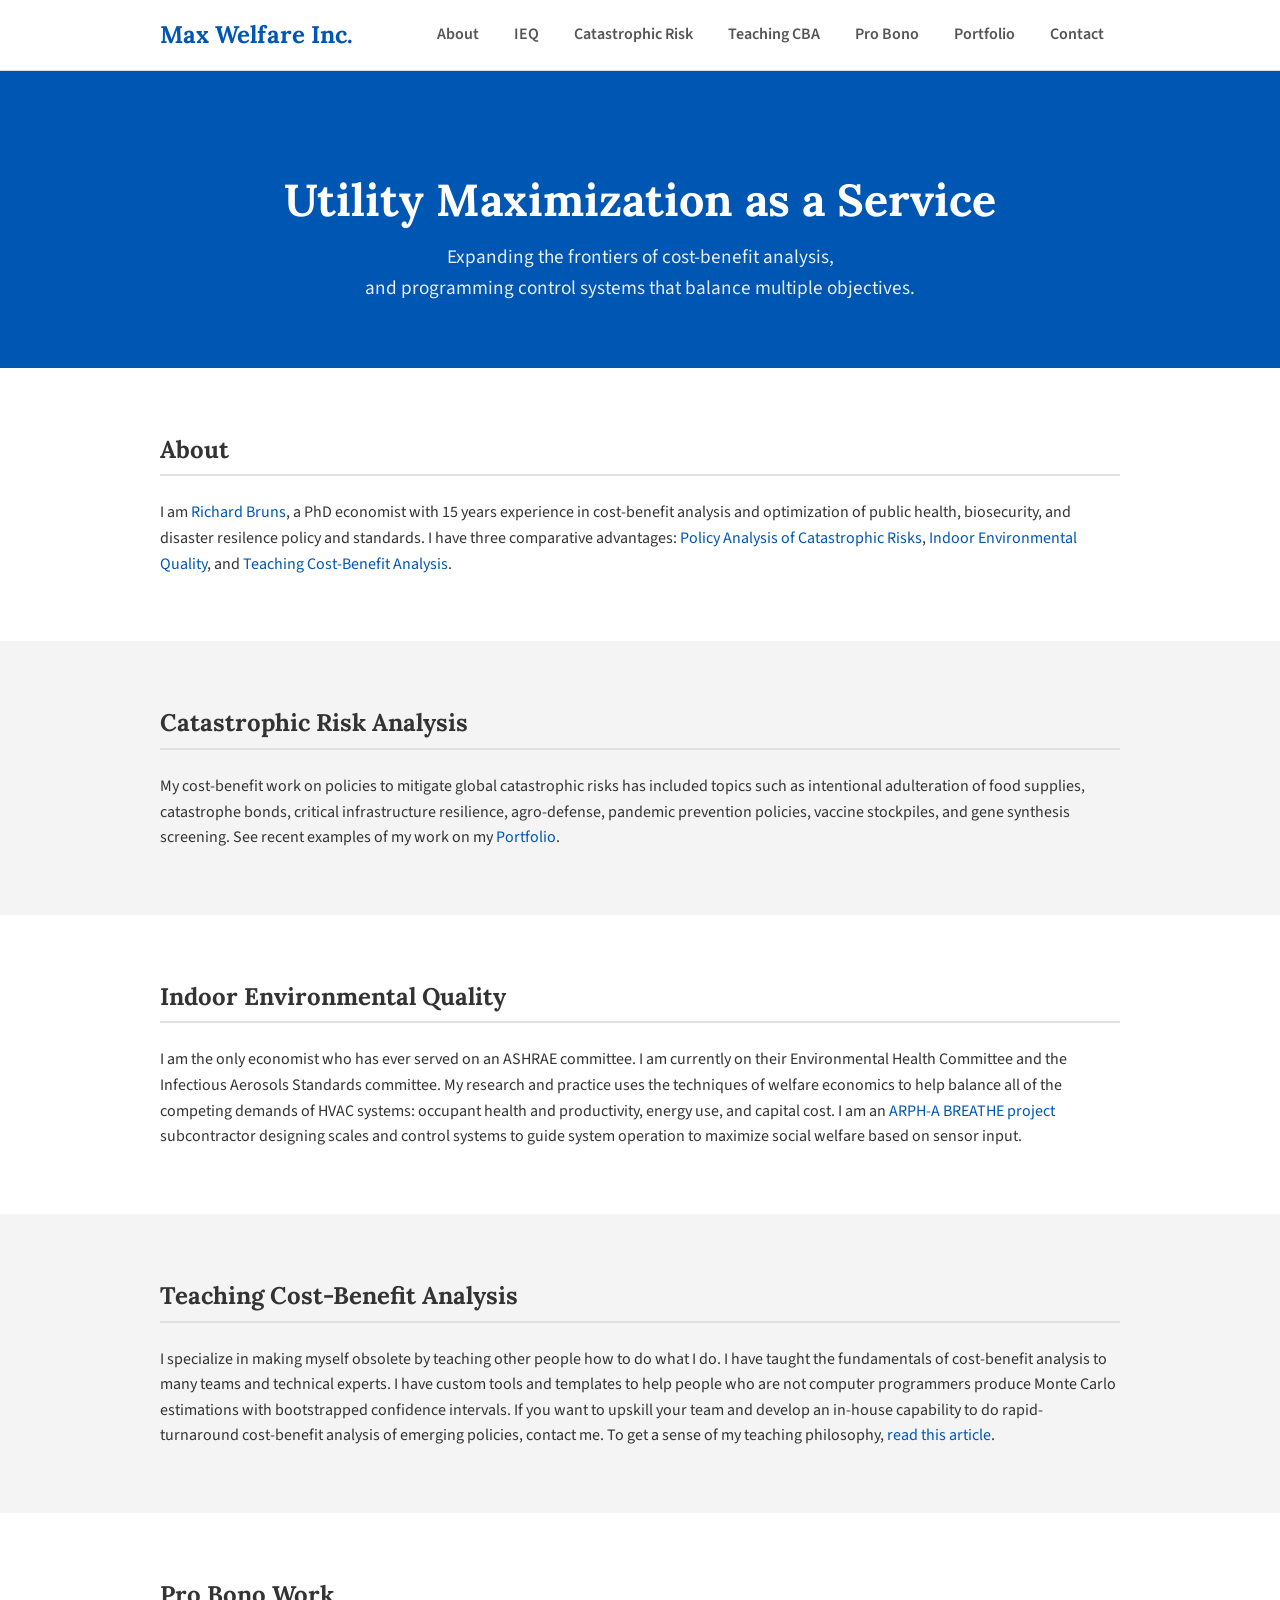
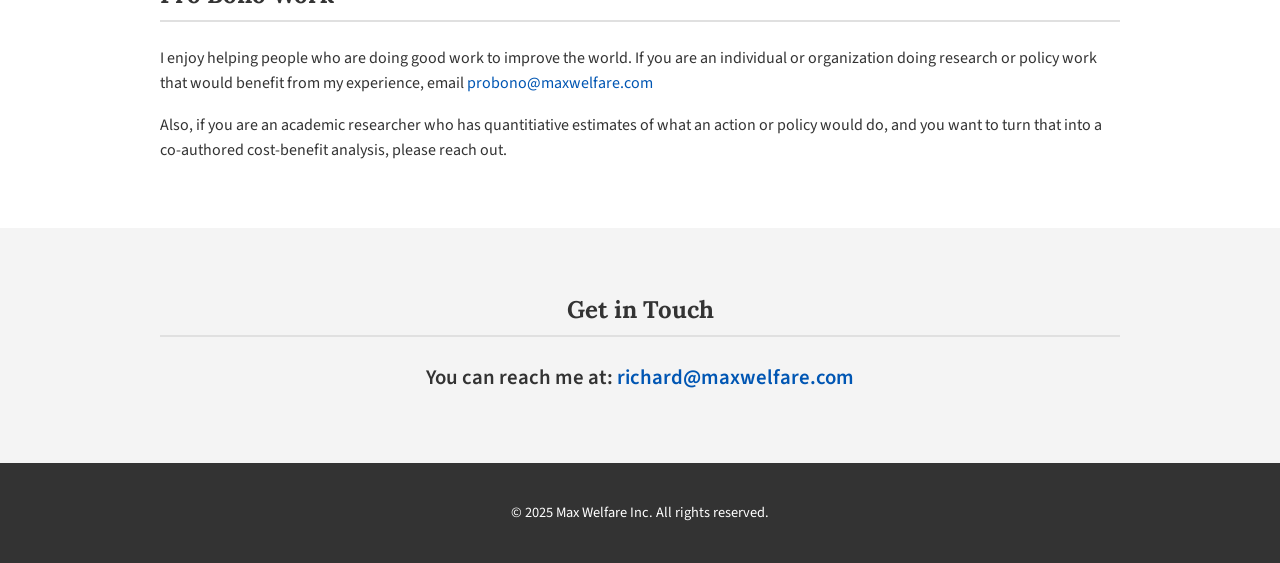
<file: index.html>
<!DOCTYPE html>
<html lang="en">
<head>
    <meta charset="UTF-8">
    <meta name="viewport" content="width=device-width, initial-scale=1.0">
    
    <!-- Open Graph / LinkedIn meta tags -->  
    <meta property="og:type" content="website">
    <meta property="og:url" content="https://maxwelfare.com">
    <meta property="og:title" content="Max Welfare Inc. - Utility Maximization as a Service">
    <meta property="og:description" content="PhD economist with 15 years experience in cost-benefit analysis and optimization of public health, biosecurity, and disaster resilience policy. Specializing in Indoor Environmental Quality, Catastrophic Risk Analysis, and Teaching Cost-Benefit Analysis.">
    <meta property="og:image" content="https://maxwelfare.com/utility-icon.svg">

    <!-- Twitter Card meta tags  -->
    <meta name="twitter:card" content="summary">
    <meta name="twitter:title" content="Max Welfare Inc. - Utility Maximization as a Service">
    <meta name="twitter:description" content="PhD economist with 15 years experience in cost-benefit analysis and optimization of public health, biosecurity, and disaster resilience policy.">

    <title>Max Welfare Inc.</title>
    <link rel="stylesheet" href="style.css">
    <link rel="preconnect" href="https://fonts.googleapis.com">
    <link rel="preconnect" href="https://fonts.gstatic.com" crossorigin>
    <link href="https://fonts.googleapis.com/css2?family=Lora:wght@400;700&family=Source+Sans+Pro:wght@400;600&display=swap" rel="stylesheet">
    <style>
        /* Optional: Adding this for a smoother user experience when jumping between sections */
        /*html {
            scroll-behavior: smooth;
        }
            */
    </style>
    <link rel="icon" type="image/svg+xml" href="utility-icon.svg">
</head>
<body>

    <header>
        <div class="container">
            <div class="logo">Max Welfare Inc.</div>
            <nav>
                <a href="#about">About</a>
                <a href="#ieq">IEQ</a>
                <a href="#cat-risk">Catastrophic Risk</a>
                <a href="#teaching-cba">Teaching CBA</a>
                <a href="#pro-bono">Pro Bono</a>
                <a href="portfolio.html">Portfolio</a>
                <a href="#contact">Contact</a>
            </nav>
        </div>
    </header>

    <main>
        <section id="hero">
            <div class="container">
                <h1>Utility Maximization as a Service</h1>
                <p class="subtitle">Expanding the frontiers of cost-benefit analysis, <br> and programming control systems that balance multiple objectives.</p>
            </div>
        </section>

        <section id="about">
            <div class="container">
                <h2>About</h2>
                <p>I am <a href="https://www.linkedin.com/in/richard-bruns-9a070b25/">Richard Bruns</a>, a PhD economist with 15 years experience in cost-benefit analysis and optimization of public health, biosecurity, and disaster resilence policy and standards. I have three comparative advantages: <a href="#cat-risk">Policy Analysis of Catastrophic Risks</a>, <a href="#ieq">Indoor Environmental Quality</a>, and <a href="#teaching-cba">Teaching Cost-Benefit Analysis</a>.</p>
            </div>
        </section>

        <section id="cat-risk">
            <div class="container">
                <h2>Catastrophic Risk Analysis</h2>
                <p>My cost-benefit work on policies to mitigate global catastrophic risks has included topics such as intentional adulteration of food supplies, catastrophe bonds, critical infrastructure resilience, agro-defense, pandemic prevention policies, vaccine stockpiles, and gene synthesis screening. See recent examples of my work on my <a href="portfolio.html">Portfolio</a>.</p>
            </div>
        </section>

        <section id="ieq">
            <div class="container">
                <h2>Indoor Environmental Quality</h2>
                <p>I am the only economist who has ever served on an ASHRAE committee. I am currently on their Environmental Health Committee and the Infectious Aerosols Standards committee. My research and practice uses the techniques of welfare economics to help balance all of the competing demands of HVAC systems: occupant health and productivity, energy use, and capital cost. I am an <a href="https://arpa-h.gov/explore-funding/programs/breathe">ARPH-A BREATHE project</a> subcontractor designing scales and control systems to guide system operation to maximize social welfare based on sensor input.</p>
            </div>
        </section>


        <section id="teaching-cba" >
            <div class="container">
                <h2>Teaching Cost-Benefit Analysis</h2>
                <p>I specialize in making myself obsolete by teaching other people how to do what I do. I have taught the fundamentals of cost-benefit analysis to many teams and technical experts. I have custom tools and templates to help people who are not computer programmers produce Monte Carlo estimations with bootstrapped confidence intervals. If you want to upskill your team and develop an in-house capability to do rapid-turnaround cost-benefit analysis of emerging policies, contact me. To get a sense of my teaching philosophy, <a href="https://forum.effectivealtruism.org/posts/wsHnorrCFNffNJQmS/cba-301-practical-advice" target="_blank" rel="noopener noreferrer">read this article</a>.</p>
            </div>
        </section>

        <section id="pro-bono">
            <div class="container">
                <h2>Pro Bono Work</h2>
                <p>I enjoy helping people who are doing good work to improve the world. If you are an individual or organization doing research or policy work that would benefit from my experience, email <a href="mailto:probono@maxwelfare.com">probono@maxwelfare.com</a> </p>
                <p>Also, if you are an academic researcher who has quantitiative estimates of what an action or policy would do, and you want to turn that into a co-authored cost-benefit analysis, please reach out.</p>
            </div>
        </section>

        <section id="contact">
            <div class="container">
                <h2>Get in Touch</h2>
                <p class="email">You can reach me at: <a href="mailto:richard@maxwelfare.com">richard@maxwelfare.com</a></p>
            </div>
        </section>
    </main>

    <footer>
        <div class="container">
            <p>© 2025 Max Welfare Inc. All rights reserved.</p>
        </div>
    </footer>

</body>

</html>
</file>
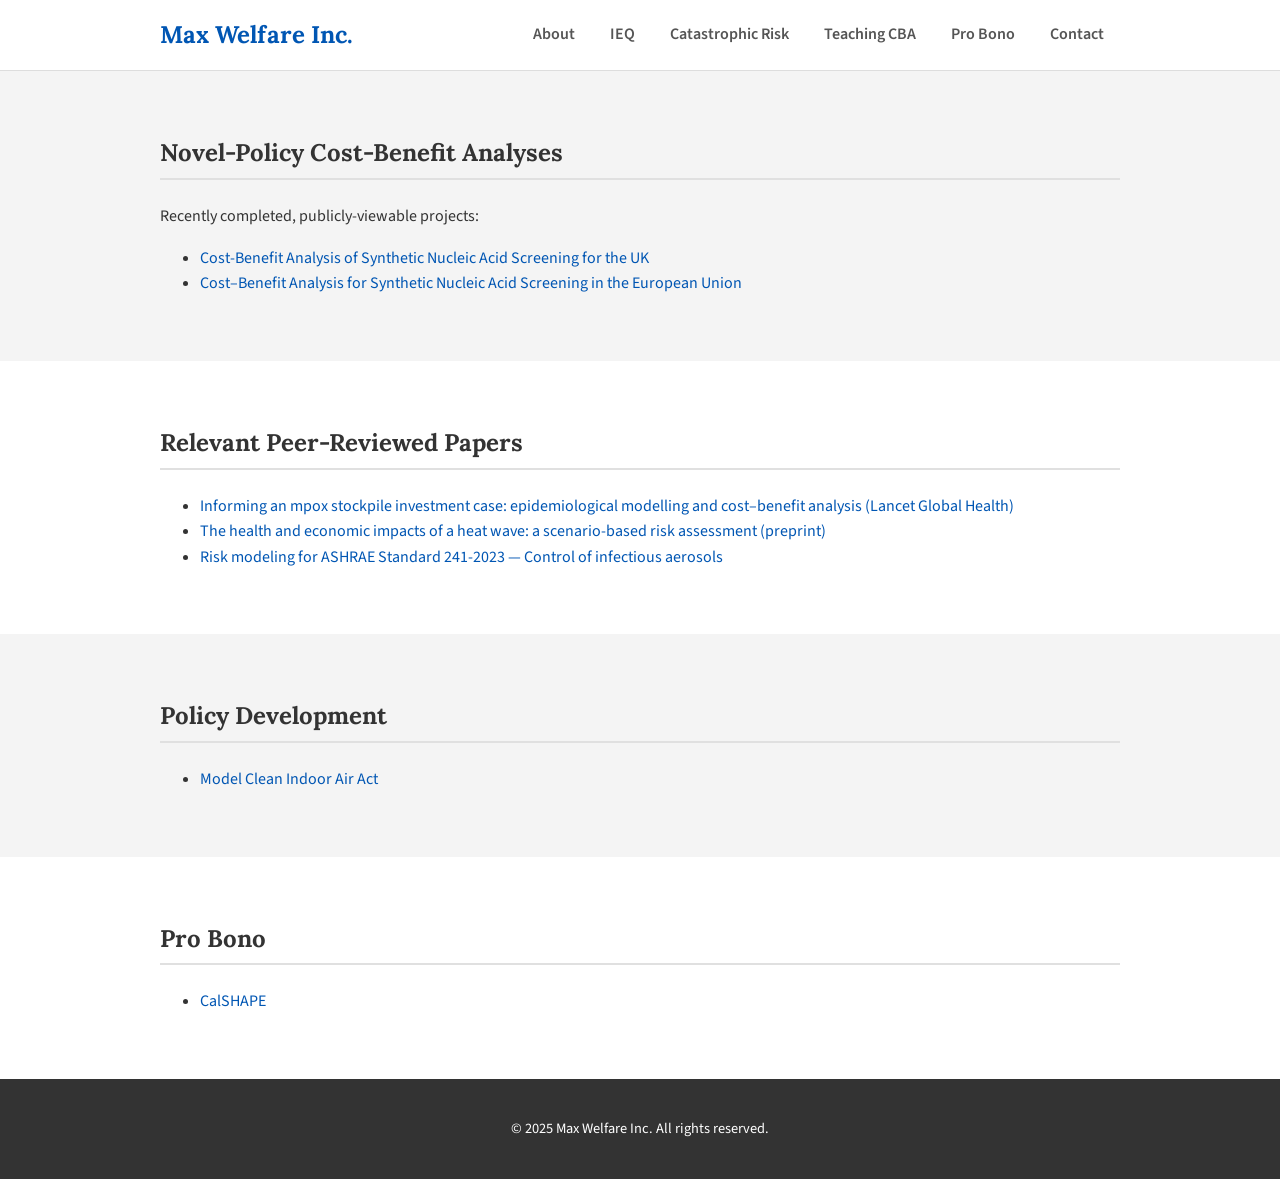
<file: portfolio.html>
<!DOCTYPE html>
<html lang="en">
<head>
    <meta charset="UTF-8">
    <meta name="viewport" content="width=device-width, initial-scale=1.0">

    <!-- Open Graph / LinkedIn meta tags -->
    <meta property="og:type" content="website">
    <meta property="og:url" content="https://maxwelfare.com/portfolio.html">
    <meta property="og:title" content="Max Welfare Inc. - Portfolio">
    <meta property="og:description" content="A selection of completed, publicly-viewable cost-benefit analyses by Richard Bruns.">
    <meta property="og:image" content="https://maxwelfare.com/utility-icon.svg">

    <!-- Twitter Card meta tags  -->
    <meta name="twitter:card" content="summary">
    <meta name="twitter:title" content="Max Welfare Inc. - Portfolio">
    <meta name="twitter:description" content="A selection of completed, publicly-viewable cost-benefit analyses by Richard Bruns.">

    <title>Max Welfare Inc. - Portfolio</title>
    <link rel="stylesheet" href="style.css">
    <link rel="preconnect" href="https://fonts.googleapis.com">
    <link rel="preconnect" href="https://fonts.gstatic.com" crossorigin>
    <link href="https://fonts.googleapis.com/css2?family=Lora:wght@400;700&family=Source+Sans+Pro:wght@400;600&display=swap" rel="stylesheet">
    <link rel="icon" type="image/svg+xml" href="utility-icon.svg">
</head>
<body>

    <header>
        <div class="container">
            <div class="logo"><a href="index.html">Max Welfare Inc.</a></div>
            <nav>
                <a href="index.html#about">About</a>
                <a href="index.html#ieq">IEQ</a>
                <a href="index.html#cat-risk">Catastrophic Risk</a>
                <a href="index.html#teaching-cba">Teaching CBA</a>
                <a href="index.html#pro-bono">Pro Bono</a>
                <a href="index.html#contact">Contact</a>
            </nav>
        </div>
    </header>

    <main>
        <section id="completed">
            <div class="container">
                <h2>Novel-Policy Cost-Benefit Analyses</h2>
                <p>Recently completed, publicly-viewable projects:</p>
                <ul>
                    <li><a href="https://www.longtermresilience.org/reports/cost-benefit-analysis-of-synthetic-nucleic-acid-screening-for-the-uk/" target="_blank" rel="noopener noreferrer">Cost-Benefit Analysis of Synthetic Nucleic Acid Screening for the UK</a></li>
                    <li><a href="https://www.rand.org/pubs/research_reports/RRA4805-1.html" target="_blank" rel="noopener noreferrer">Cost&ndash;Benefit Analysis for Synthetic Nucleic Acid Screening in the European Union</a></li>
                </ul>
            </div>
        </section>

        <section id="under-review">
            <div class="container">
                <h2>Relevant Peer-Reviewed Papers</h2>
                <ul>
                    <li><a href="https://doi.org/10.1016/j.langlo.2026.104069" target="_blank" rel="noopener noreferrer">Informing an mpox stockpile investment case: epidemiological modelling and cost–benefit analysis (Lancet Global Health)</a></li>
                    <li><a href="https://doi.org/10.64898/2026.06.29.26356451" target="_blank" rel="noopener noreferrer">The health and economic impacts of a heat wave: a scenario-based risk assessment (preprint)</a></li>
                    <li><a href="https://doi.org/10.1016/j.buildenv.2025.113318" target="_blank" rel="noopener noreferrer">Risk modeling for ASHRAE Standard 241-2023 — Control of infectious aerosols</a></li>
                </ul>
            </div>
        </section>

        <section id="policy-development">
            <div class="container">
                <h2>Policy Development</h2>
                <ul>
                    <li><a href="https://centerforhealthsecurity.org/our-work/research-projects/indoor-air-quality/model-clean-indoor-air-act" target="_blank" rel="noopener noreferrer">Model Clean Indoor Air Act</a></li>
                </ul>
            </div>
        </section>

        <section id="pro-bono">
            <div class="container">
                <h2>Pro Bono</h2>
                <ul>
                    <li><a href="CalSHAPE.pdf" target="_blank" rel="noopener noreferrer">CalSHAPE</a></li>
                </ul>
            </div>
        </section>


    </main>

    <footer>
        <div class="container">
            <p>&copy; 2025 Max Welfare Inc. All rights reserved.</p>
        </div>
    </footer>

</body>

</html>
</file>
<file: style.css>
/* --- Basic Setup --- */
body {
    font-family: 'Source Sans Pro', sans-serif;
    line-height: 1.6;
    margin: 0;
    padding: 0;
    background-color: #f4f4f4;
    color: #333;
}

html {
    scroll-behavior: smooth;
}

[id] {
  scroll-margin-top: 80px; 
}

.container {
    max-width: 960px;
    margin: auto;
    overflow: auto;
    padding: 0 2rem;
}

h1, h2, h3 {
    font-family: 'Lora', serif;
    font-weight: 700;
    line-height: 1.2;
}

h2 {
    border-bottom: 2px solid #e0e0e0;
    padding-bottom: 10px;
    margin-bottom: 1.5rem;
}

a {
    color: #0056b3;
    text-decoration: none;
}

a:hover {
    text-decoration: underline;
}

section {
    padding: 3rem 0;
}

/* --- Header & Navigation --- */
header {
    background: #fff;
    color: #333;
    padding: 1rem 0;
    border-bottom: 1px solid #ddd;
    position: sticky;
    top: 0;
    z-index: 1000;
}

header .container {
    display: flex;
    justify-content: space-between;
    align-items: center;
}

header .logo {
    font-family: 'Lora', serif;
    font-size: 1.5rem;
    font-weight: 700;
    color: #0056b3;
}

header nav a {
    color: #555;
    padding: 0 1rem;
    font-weight: 600;
}

/* --- Hero Section --- */
#hero {
    background: #0056b3;
    color: #fff;
    text-align: center;
    padding: 4rem 0;
}

#hero h1 {
    font-size: 2.8rem;
    margin-bottom: 1rem;
}

#hero .subtitle {
    font-size: 1.2rem;
    max-width: 700px;
    margin: auto;
    opacity: 0.9;
}


main > section:nth-of-type(even) {
    background: #fff;
}


#contact {
    text-align: center;
}

#contact .email {
    font-size: 1.3rem;
    font-weight: 600;
}

/* --- Footer --- */
footer {
    background: #333;
    color: #fff;
    text-align: center;
    padding: 1.5rem 0;
    font-size: 0.9rem;
}
</file>
